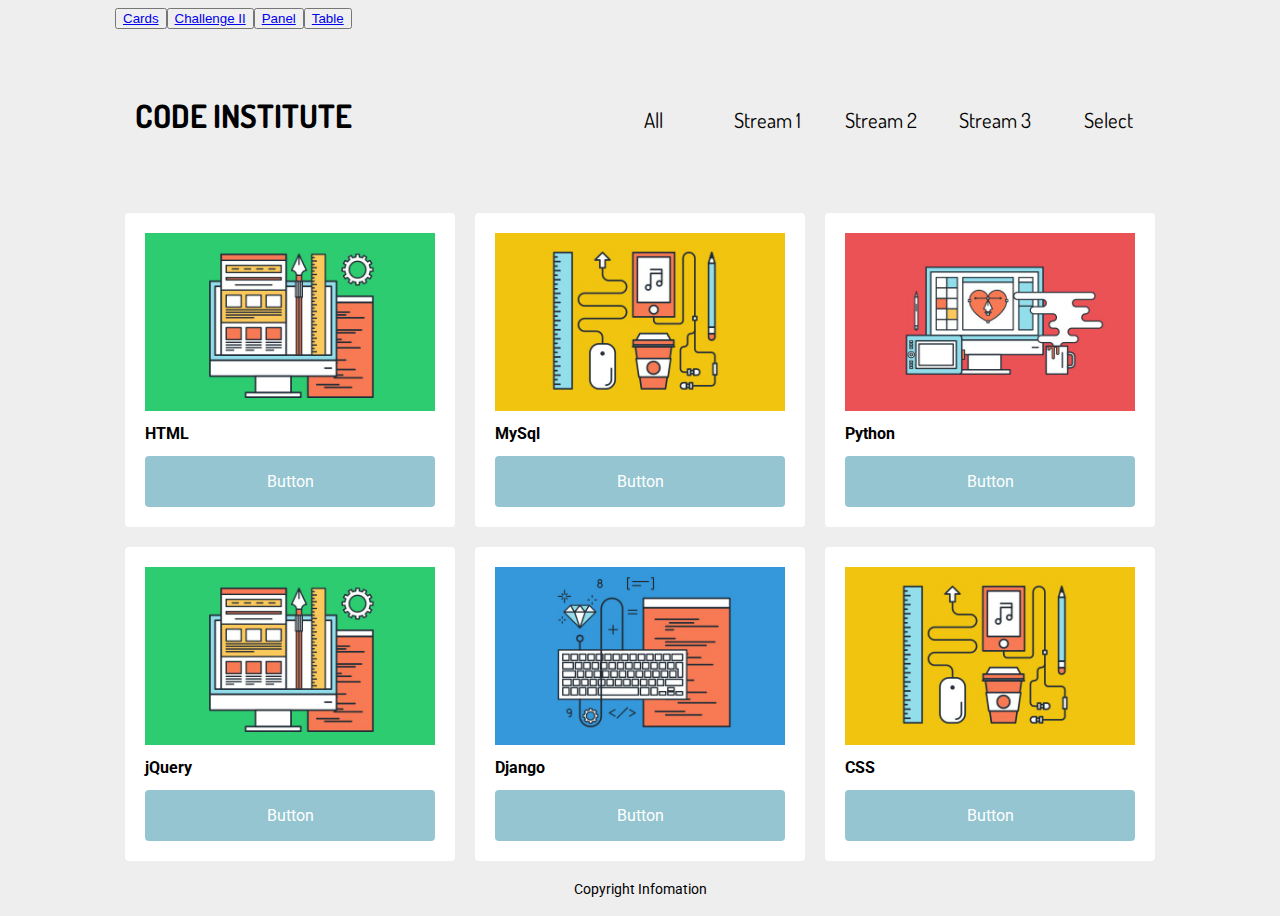
<file: index.html>
<!DOCTYPE html>
<html lang="en">

<head>
	<meta charset="UTF-8">
	<meta name="viewport" content="width=device-width, initial-scale=1">
	<title>Challenge I</title>
	<link href="css/style.css" rel="stylesheet">
	<link href='https://fonts.googleapis.com/css?family=Roboto' rel='stylesheet' type='text/css'>
	<link href='https://fonts.googleapis.com/css?family=Dosis' rel='stylesheet' type='text/css'>
</head>

<body>
	<div id="container">
		<button><a href="index.html">Cards</a></button>
		<button><a href="siblings.html">Challenge II</a></button>
		<button><a href="buttons.html">Panel</a></button>
		<button><a href="table.html">Table</a></button>
		<nav>
			<ul>
				<li id="logoNav">CODE INSTITUTE</li>
				<li id="all_btn">All</li>
				<li id="stream1_btn">Stream 1</li>
				<li id="stream2_btn">Stream 2</li>
				<li id="stream3_btn">Stream 3</li>
				<li id="select_btn">Select</li>
			</ul>
		</nav>
		<div class="card stream1">
			<img class="card_image" src="img/3.png" alt="coding icon">
			<div class="card_bottom">
				<h2 class="card_head">HTML</h2>
				<p class="card_para">Once you join a <a href="">Code Institute Bootcamp</a> you will be taken on an <a href="">accelerated</a> contextualised learning path across 3 streams. Nothing is learned in isolation.We contextualise the content so that the knowledge and skills
					gained in each learning unit feeds into, and is expanded upon, within the next unit.The outputs of each stream will be a project. </p>
				<a href="" class="bottom_button">Button</a>
			</div>
		</div>
		<div class="card stream3">
			<img class="card_image" src="img/1.png" alt="coding icon">
			<div class="card_bottom">
				<h2 class="card_head">MySql</h2>
				<p class="card_para">If you have <a href="">questions</a> about <a href="">your career</a> in coding or simply want to meet the Code Institute team, then come along to our next Careers Open Evening in Dublin</p>
				<a href="" class="bottom_button">Button</a>
			</div>
		</div>

		<div class="card stream2">
			<img class="card_image" src="img/2.png" alt="coding icon">
			<div class="card_bottom">
				<h2 class="card_head">Python</h2>
				<p class="card_para">If you have questions about your career in <a href="">coding</a> or simply want to meet the Code Institute team, then come along to our next Careers Open Evening in Dublin</p>
				<a href="" class="bottom_button">Button</a>
			</div>
		</div>
		<div class="card stream1">
			<img class="card_image" src="img/3.png" alt="coding icon">
			<div class="card_bottom">
				<h2 class="card_head">jQuery</h2>
				<p class="card_para">Once you join a <a href="">Code Institute Bootcamp </a> you will be taken on an accelerated <a href="">contextualised</a> learning path across 3 streams. Nothing is learned in isolation.We contextualise the content so that the knowledge and skills
					gained in each learning unit feeds into, and is expanded upon, within the next unit.The outputs of each stream will be a project. </p>
				<a href="" class="bottom_button">Button</a>
			</div>
		</div>
		<div class="card stream3">
			<img class="card_image" src="img/4.png" alt="coding icon">
			<div class="card_bottom">
				<h2 class="card_head">Django</h2>
				<p class="card_para">The syllabus has been developed to help you transform your career. The summarised syllabus, below, provides you with a <a href="">snapshop </a>of what skills you will come away with. Feel free to contact us for more detail on what you will learn.</p>
				<a href="" class="bottom_button">Button</a>
			</div>
		</div>
		<div class="card stream1">
			<img class="card_image" src="img/1.png" alt="coding icon">
			<div class="card_bottom">
				<h2 class="card_head">CSS</h2>
				<p class="card_para"><a href="">The syllabus</a> has been developed to help you transform your career. The summarised syllabus, below, provides you with a snapshop of what <a href="">skills</a> you will come away with. Feel free to contact us for more detail on what you
					will learn.</p>
				<a href="" class="bottom_button">Button</a>
			</div>
		</div>
		<div id="my_footer">
			<p id="copyright">Copyright Infomation</p>
		</div>
	</div>
	<script src="https://code.jquery.com/jquery-3.2.1.js" integrity="sha256-DZAnKJ/6XZ9si04Hgrsxu/8s717jcIzLy3oi35EouyE=" crossorigin="anonymous"></script>
	<script src="scripts/script.js"></script>
	<!-- Scripts located at the bottom of the body to insure page is fully loaded before execution -->

</body>

</html>
</file>
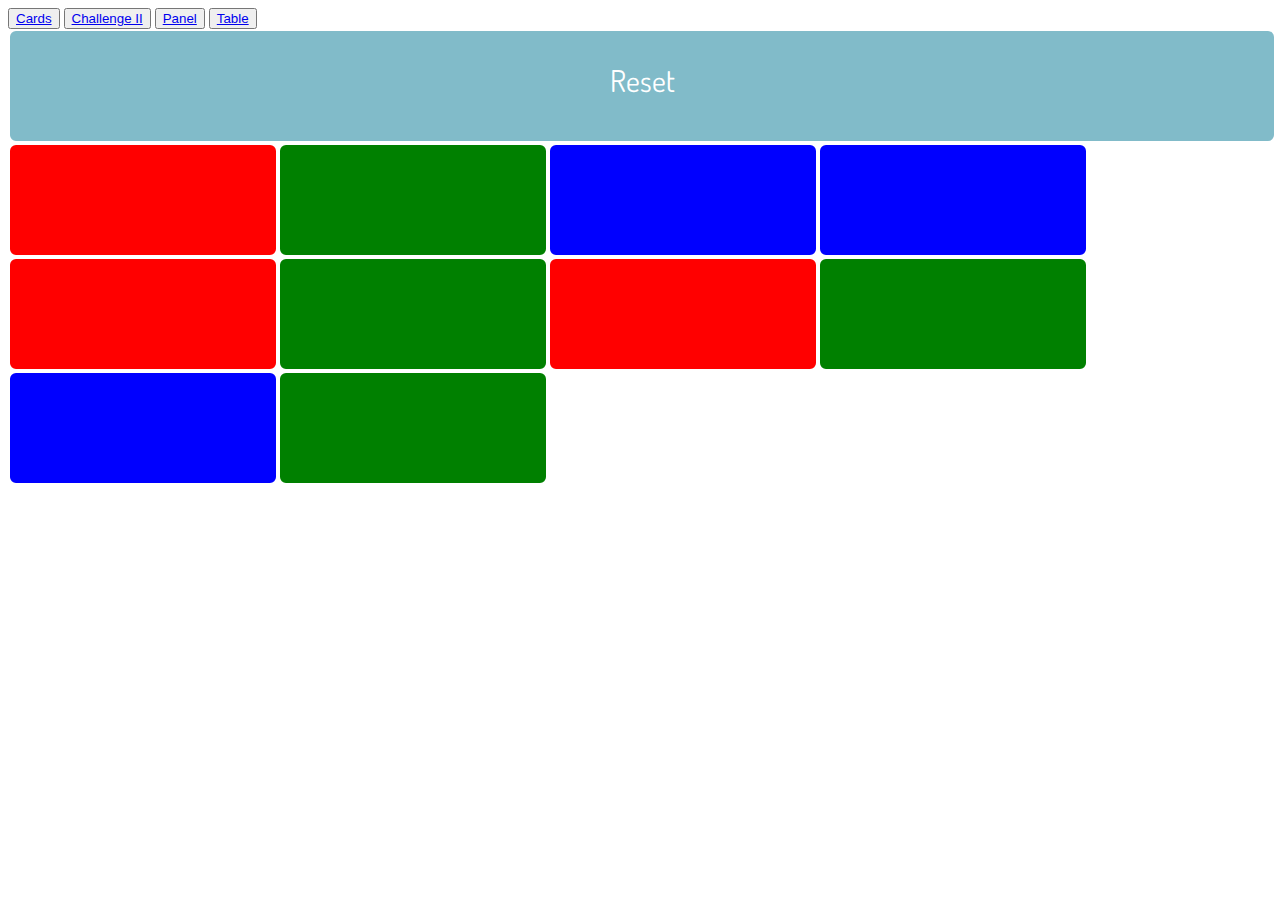
<file: buttons.html>
<!DOCTYPE html>
<html lang="en">

<head>
    <meta charset="UTF-8">
    <meta name="viewport" content="width=device-width, initial-scale=1.0">
    <meta http-equiv="X-UA-Compatible" content="ie=edge">
    <title>jQuery Challenge</title>
    <link rel='stylesheet' href='css/style1.css' />
    <script src="https://code.jquery.com/jquery-3.2.1.js" integrity="sha256-DZAnKJ/6XZ9si04Hgrsxu/8s717jcIzLy3oi35EouyE=" crossorigin="anonymous"></script>
    <script src="scripts/script1.js"></script>
    <link href='https://fonts.googleapis.com/css?family=Dosis' rel='stylesheet' type='text/css'>

</head>

<body>

    <button><a href="index.html">Cards</a></button>
    <button><a href="siblings.html">Challenge II</a></button>
    <button><a href="buttons.html">Panel</a></button>
     <button><a href="table.html">Table</a></button>
    
    <div class="superButton makeBlue">Reset</div>

    <div id="panel">
        <div class="container">

            <div class="container">
                <div class="theButton makeBlue red"></div>
            </div>
            <div class="container">
                <div class=" theButton makeBlue green"></div>
            </div>
            <div class="container">
                <div class=" theButton makeBlue blue"></div>
            </div>
            <div class="container">
                <div class=" theButton makeBlue blue"></div>
            </div>
            <div class="container">
                <div class=" theButton makeBlue red"></div>
            </div>
            <div class="container">
                <div class=" theButton makeBlue green"></div>
            </div>
            <div class="container">
                <div class=" theButton makeBlue red"></div>
            </div>
            <div class="container">
                <div class=" theButton makeBlue green"></div>
            </div>
            <div class="container">
                <div class=" theButton makeBlue blue"></div>
            </div>
            <div class="container">
                <div class=" theButton makeBlue green"></div>
            </div>
        </div>

</body>

</html>
</file>
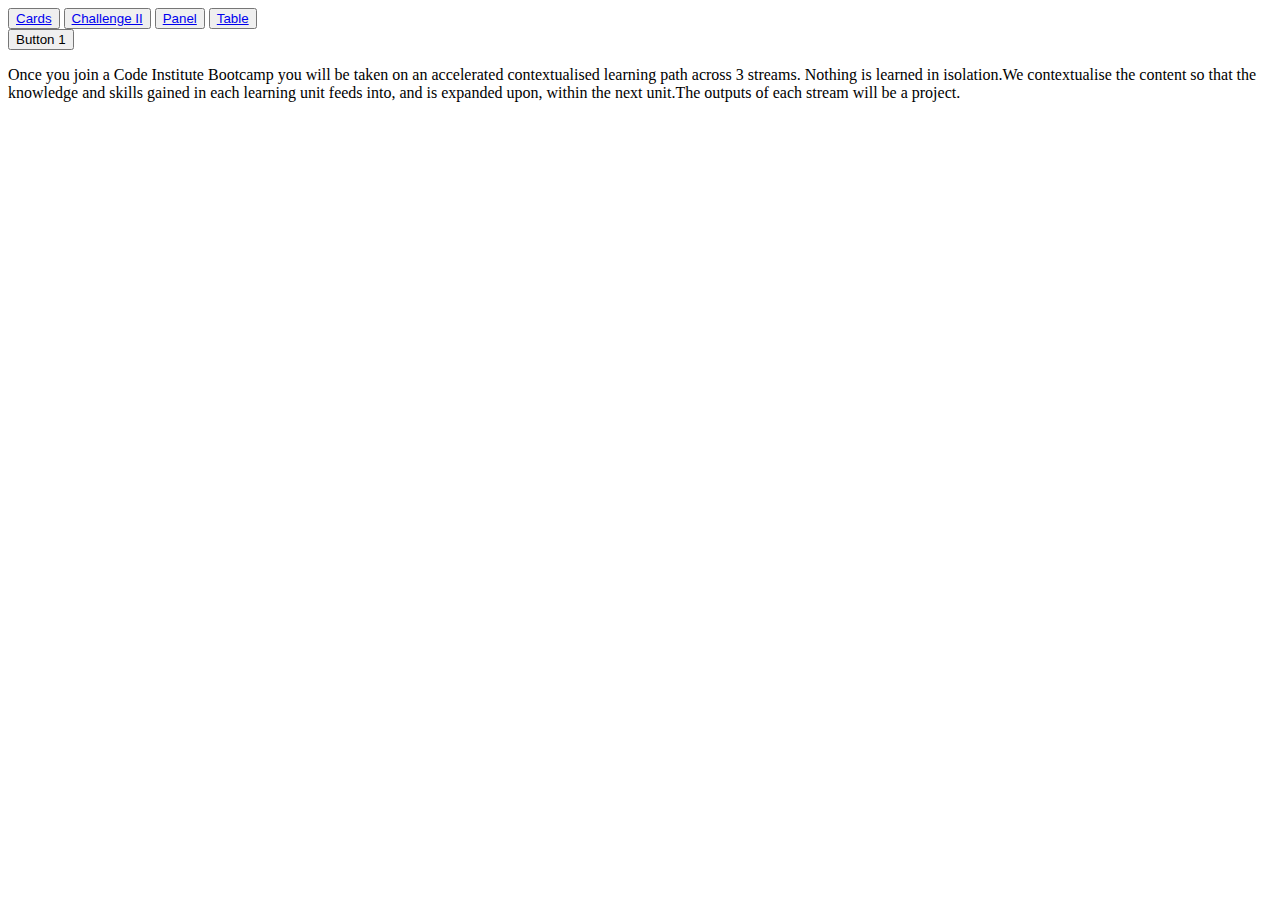
<file: siblings.html>
<!doctype html>
<html>

<head>
    <meta charset="utf-8" />
    <meta name="viewport" content="width=device-width, initial-scale=1">
    <title>Challenge II</title>
</head>

<body>
    <div id="container">
        <button><a href="index.html">Cards</a></button>
        <button><a href="siblings.html">Challenge II</a></button>
        <button><a href="buttons.html">Panel</a></button>
         <button><a href="table.html">Table</a></button>

        <div class='card'>
            <button id='button1' class="bottom_button">Button 1</button>
            <p id='para1' class="card_para">Once you join a Code Institute Bootcamp you will be taken on an accelerated contextualised learning path across 3 streams. Nothing is learned in isolation.We contextualise the content so that the knowledge and skills gained in each learning
                unit feeds into, and is expanded upon, within the next unit.The outputs of each stream will be a project. </p>
        </div>
    </div>
    <script type="text/javascript" src="https://ajax.googleapis.com/ajax/libs/jquery/2.1.3/jquery.min.js"></script>
    <script type="text/javascript" src="scripts/script.js"></script>
</body>

</html>
</file>
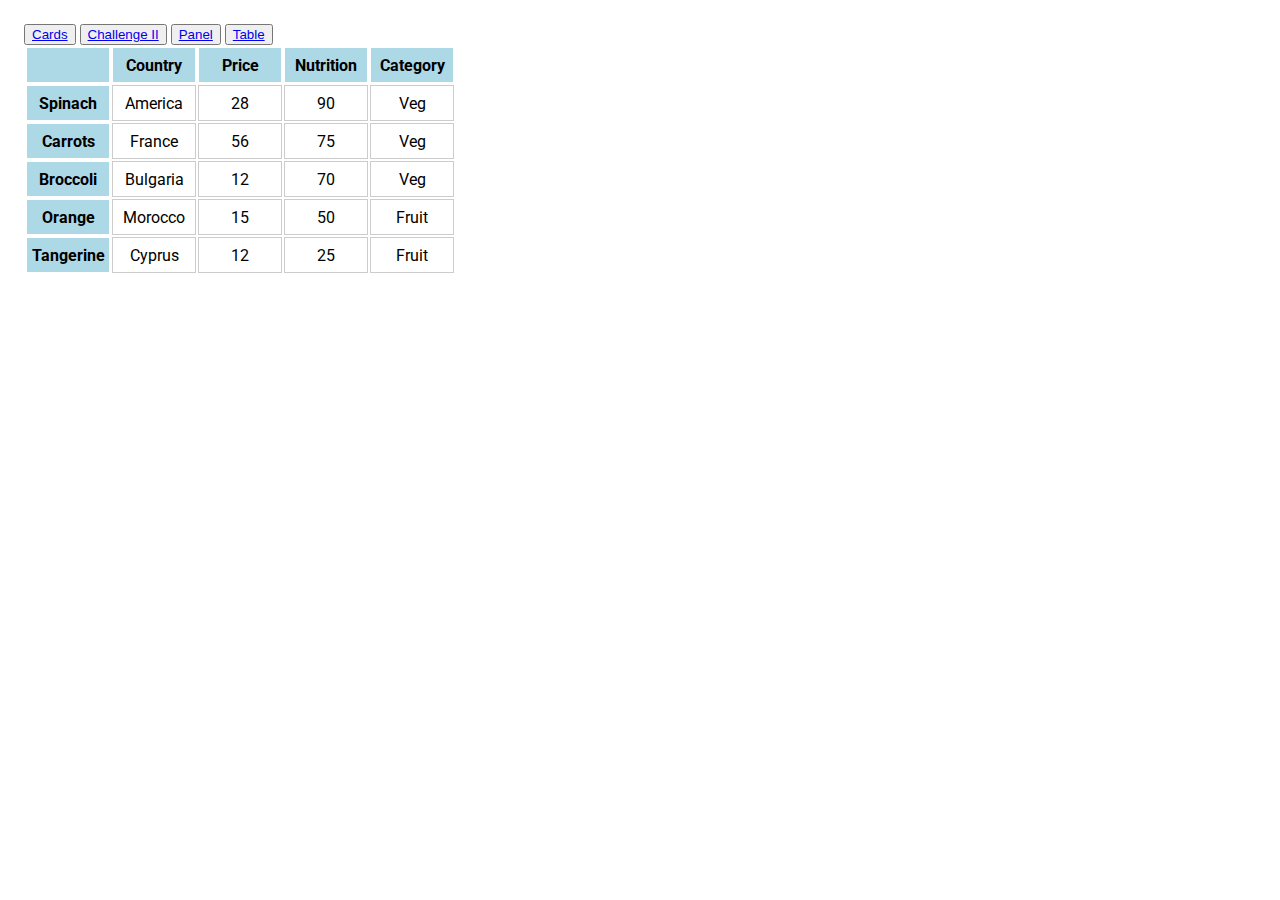
<file: table.html>
<!DOCTYPE html>
<html lang="en">

<head>
    <meta charset="UTF-8">
    <title>Challenge VII</title>
    <link href='https://fonts.googleapis.com/css?family=Roboto' rel='stylesheet'>
    <script src="https://code.jquery.com/jquery-3.2.1.js" integrity="sha256-DZAnKJ/6XZ9si04Hgrsxu/8s717jcIzLy3oi35EouyE=" crossorigin="anonymous"></script>
    <style>
        td,
        th {
            width: 5rem;
            height: 2rem;
            border: 1px solid #ccc;
            text-align: center;
        }

        th {
            background: lightblue;
            border-color: white;
        }

        body {
            padding: 1rem;
            font-family: Roboto;
        }

        /*class to be added to jquery function to change row colors*/

        .selection {
            background-color: #c65353;
        }
    </style>


</head>

<body>
    <button><a href="index.html">Cards</a></button>
    <button><a href="siblings.html">Challenge II</a></button>
    <button><a href="buttons.html">Panel</a></button>
    <button><a href="table.html">Table</a></button>
    <!--create a table-->
    <table>
        <tr>
            <th></th>
            <th>Country</th>
            <th>Price</th>
            <th>Nutrition</th>
            <th>Category</th>
        </tr>
        <tr>
            <th>Spinach</th>
            <td>America</td>
            <td>28</td>
            <td>90</td>
            <td>Veg</td>
        </tr>
        <tr>
            <th>Carrots</th>
            <td>France</td>
            <td>56</td>
            <td>75</td>
            <td>Veg</td>
        </tr>
        <tr>
            <th>Broccoli</th>
            <td>Bulgaria</td>
            <td>12</td>
            <td>70</td>
            <td>Veg</td>
        </tr>
        <tr>
            <th>Orange</th>
            <td>Morocco</td>
            <td>15</td>
            <td>50</td>
            <td>Fruit</td>
        </tr>
        <tr>
            <th>Tangerine</th>
            <td>Cyprus</td>
            <td>12</td>
            <td>25</td>
            <td>Fruit</td>
        </tr>
    </table>
    <!--add your own jquery files here-->
    <script src="scripts/script-table.js"></script>
</body>

</html>
</file>
<file: css/style.css>
body{
	font-family: 'Roboto', sans-serif;
	/*background-image: url(img/code-institute.jpg);
 	background-size: cover;
 	color: #ffffff;*/
 	background-color: #eee;
}

h1{
	font-size: 3em;
	text-align: center;
}
h2{
	font-size: 1em;
	text-align: left;
}
p{
	font-size: .9rem;
}

div{
	border-radius: 4px;
}

.card_image{
	width: 100%;
}
.bottom_button{
	display: flex;
	box-sizing:border-box;
	border-radius: 4px;
	display: block;
	width: 100%;
	background-color:rgba(129, 187, 201,.85);
	text-align: center;
	padding: 1em .75em;
	text-decoration: none;
	color: #fff;

}

.card_bottom{
	display: flex;
	flex-flow:column;
}
.card_head{
	flex:0;
}
.card_para{
	flex:1 0 auto;
	display: none;
}



#container
{
	display: flex;		/* makes container a flexbox*/
	flex-flow: row wrap; 	/* layout the boxes in rows and wrap them*/
	box-sizing:border-box;
	margin-right:auto;
	margin-left:auto;
	max-width:1050px;	
}
#logo{
	width: 800px;
	margin: auto;
}

.card{
	flex:1; /* */
	display: flex;	/* make the contents controllable by flexbox*/
	flex-flow:column;	/* */
	min-width: 240px; /**/
	margin: 10px;
	padding: 20px;
	background-color: #fff;
}
.highlight_stream{
	background-color: #EB5255;
}

.card_color{
	background-color: pink;
}
.highlight{
	background-color: yellow;
}

#my_footer{
	width:100%;
	text-align: center;
}
#copyright{
	margin-top:10px;
	margin-bottom:10px;

}

/*************************
Navigation

**************************/

nav{
	font-family: roboto;
	background-color: #eee;
	margin: 30px auto;
	width: 100%;
}
ul{
	display: flex;
	justify-content:space-between;
	flex-flow: row;
	/*flex-flow: row-reverse;*/
	/*justify-content:flex-end;*/
	/*justify-content:space-around;*/
	/*align-items:flex-start;*/
	align-items:baseline;
	border-radius: 10px;
	list-style-type: none; /*Remove Bullets*/
	padding: 0;	
}
li{
	flex:1;
	height: 30px;
	/*width:10%;*/
	/*border:2px solid #000;*/
	/*background-color: #81BBC9;*/
	/*border-radius: 10px;*/
	font-family: Dosis;
	padding:20px 20px 20px 20px;
	text-align: center;
	font-size: 1.3em;
}

#logoNav{
	flex:6;
	text-align: left;
	font-size: 2em;
	font-weight: bold;
}

.underline{
  text-decoration:underline;
}
.border{
  border: solid 5px #ccc;
}


@media screen and (max-width: 700px){
	ul{
		flex-flow: column;
		align-items:center;
	}
	li{
		font-size: 2em;
	}
}
</file>
<file: css/style1.css>
.container {
    display: inline-block;
    vertical-align: top;
    font-size: 0px;
}

.theButton {
    height: 80px;
    width: 266px;
    border-radius: 8px;
    text-align: center;
    background-color: #555;
    color: #FFF;
    font-family: dosis;
    font-size: 30px;
    padding-top: 30px;
    /* display: none;*/
    border: solid 2px #fff;
    /* border used to stop jump when border is applied*/
}

.superButton {
    height: 80px;
    width: 100%;
    border-radius: 8px;
    text-align: center;
    background-color: #555;
    color: #FFF;
    font-family: dosis;
    font-size: 30px;
    padding-top: 30px;
    /* display: none;*/
    border: solid 2px #fff;
    /* border used to stop jump when border is applied*/
}

p {
    font-family: dosis;
    font-size: 20px;
    margin-left: 10px;
    width: 240px;
}

.makeBlue {
    background-color: #81BBC9;
}

.makeBorder {
    border: solid 2px #000;
}

.makeTextBlack {
    color: #000;
}

.makeBlack {
    background-color: black;
}

.green {
    background-color: green;
}

.red {
    background-color: red;
}

.blue {
    background-color: blue;
}

.selected {
    background-color: #F07D00;
}
</file>
